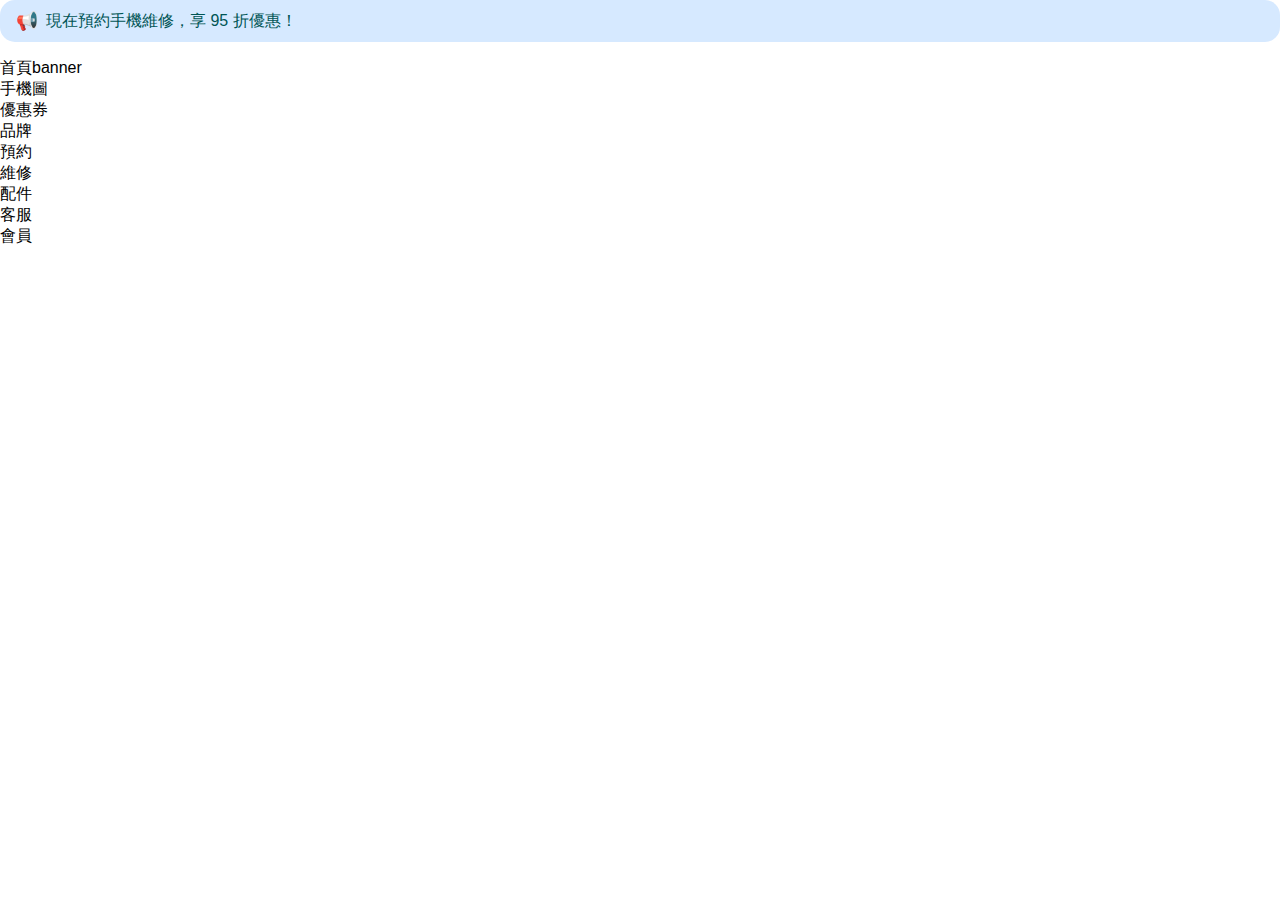
<file: index.html>
<!DOCTYPE html>
<html lang="zh-Hant">
<head>
  <meta charset="UTF-8" />
  <meta name="viewport" content="width=device-width, initial-scale=1.0" />
  <title>主頁</title>
  <link rel="stylesheet" href="style.css" />
  <style>
    .broadcast-bar {
      background-color: #d6e9ff;
      color: #055;
      border-radius: 15px;
      padding: 10px 16px;
      margin-bottom: 16px;
      display: flex;
      align-items: center;
      overflow: hidden;
      height: 42px;
      font-weight: 500;
    }

    .broadcast-bar span.icon {
      margin-right: 8px;
      font-size: 18px;
    }

    .broadcast-text {
      animation: fade 1s ease-in-out;
      transition: opacity 0.5s;
      white-space: nowrap;
    }

    @keyframes fade {
      0% { opacity: 0; transform: translateY(10px); }
      100% { opacity: 1; transform: translateY(0); }
    }
  </style>
</head>
<body>
  <div class="container">
    <div class="broadcast-bar">
      <span class="icon">📢</span>
      <span class="broadcast-text" id="broadcast-text">現在預約手機維修，享 95 折優惠！</span>
    </div>

    <div class="row">
      <div class="block banner">首頁banner</div>
      <div class="block phone">手機圖</div>
    </div>
    <div class="row">
      <div class="block small">優惠券</div>
      <div class="block small">品牌</div>
    </div>
    <div class="block reserve">預約</div>
    <div class="bottom-buttons">
      <div class="circle">維修</div>
      <div class="circle">配件</div>
      <div class="circle">客服</div>
      <div class="circle">會員</div>
    </div>
  </div>

  <script>
    const messages = [
      "現在預約手機維修，享 95 折優惠！",
      "熱銷行動電源限時特價中，數量有限！",
      "原廠電池更換，快速當日完修 🔋",
      "加入會員立即送 50 元配件折價券 🎁",
      "暑假限定活動開跑啦！保貼免費送～"
    ];
    let index = 0;
    const el = document.getElementById('broadcast-text');

    setInterval(() => {
      index = (index + 1) % messages.length;
      el.style.opacity = 0;
      setTimeout(() => {
        el.textContent = messages[index];
        el.style.opacity = 1;
      }, 300);
    }, 4000);
  </script>
</body>
</html>
</file>
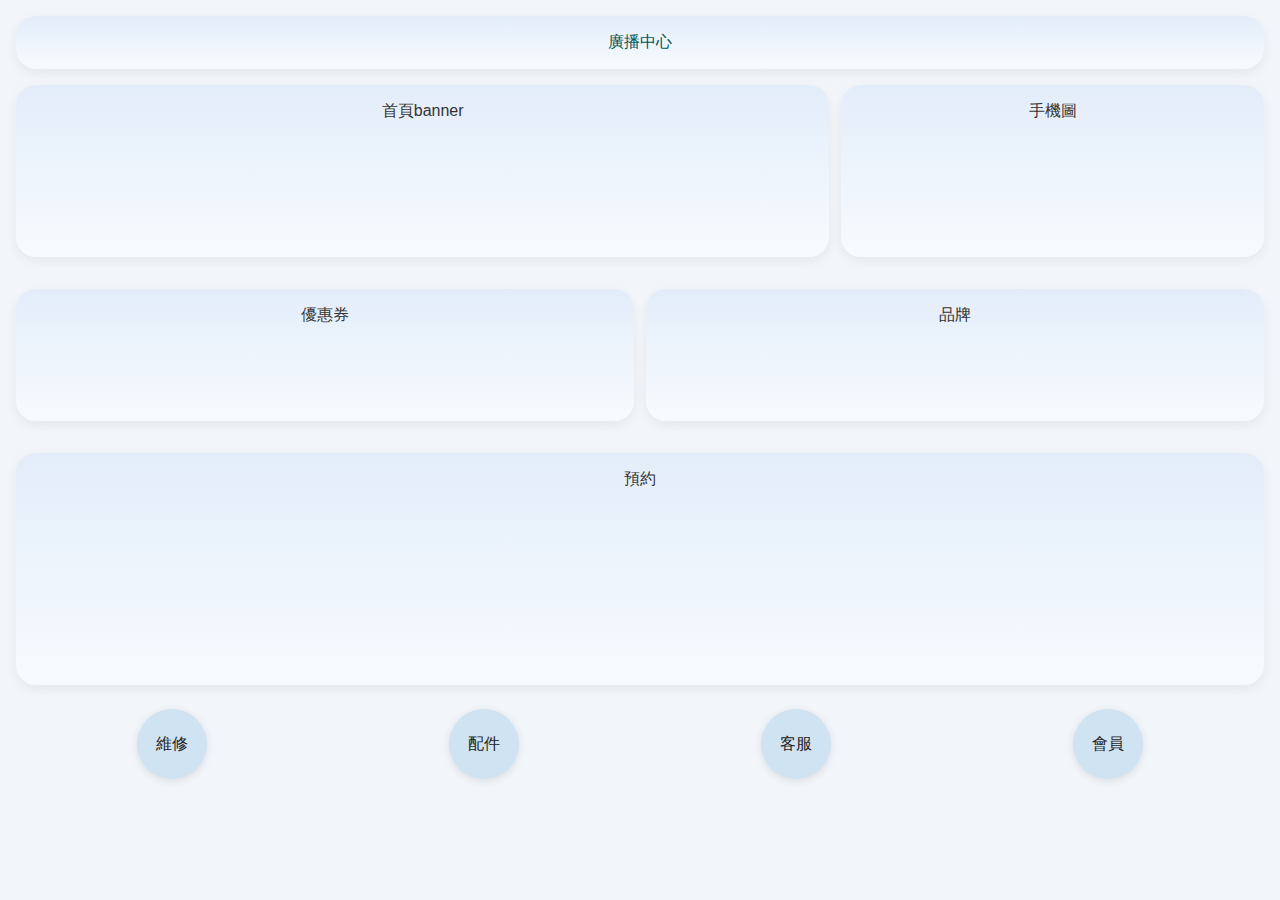
<file: github_homepage/index.html>
<!DOCTYPE html>
<html lang="zh-Hant">
<head>
  <meta charset="UTF-8" />
  <meta name="viewport" content="width=device-width, initial-scale=1.0" />
  <title>主頁</title>
  <link rel="stylesheet" href="style.css" />
</head>
<body>
  <div class="container">
    <div class="block broadcast">廣播中心</div>
    <div class="row">
      <div class="block banner">首頁banner</div>
      <div class="block phone">手機圖</div>
    </div>
    <div class="row">
      <div class="block small">優惠券</div>
      <div class="block small">品牌</div>
    </div>
    <div class="block reserve">預約</div>
    <div class="bottom-buttons">
      <div class="circle">維修</div>
      <div class="circle">配件</div>
      <div class="circle">客服</div>
      <div class="circle">會員</div>
    </div>
  </div>
</body>
</html>
</file>
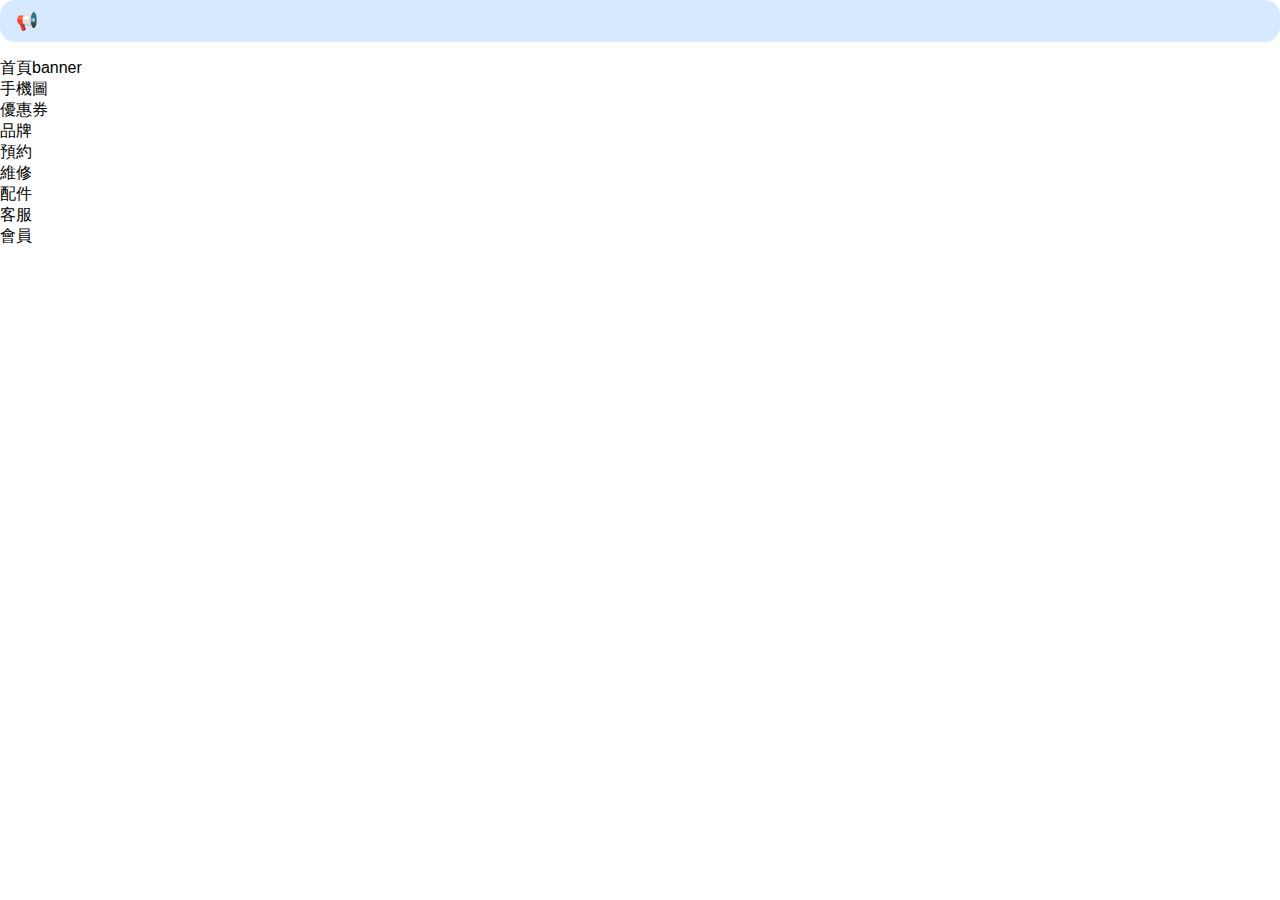
<file: member.html>
<!DOCTYPE html>
<html lang="zh-Hant">
<head>
  <meta charset="UTF-8" />
  <meta name="viewport" content="width=device-width, initial-scale=1.0" />
  <title>會員主頁</title>
  <style>
    * {
      box-sizing: border-box;
      margin: 0;
      padding: 0;
    }
    body {
      font-family: "Noto Sans TC", sans-serif;
      background-color: #f7f9fb;
      padding: 20px;
      color: #002b50;
    }
    .profile {
      display: flex;
      flex-direction: column;
      align-items: center;
      margin-bottom: 30px;
    }
    .avatar {
      width: 100px;
      height: 100px;
      border-radius: 50%;
      background-color: #ccc;
      margin-bottom: 12px;
    }
    .name {
      font-size: 22px;
      font-weight: bold;
      text-align: center;
    }

    .section {
      background-color: white;
      border-radius: 12px;
      box-shadow: 0 2px 8px rgba(0,0,0,0.05);
      padding: 20px;
      margin-bottom: 20px;
    }

    .section h3 {
      margin-bottom: 16px;
      font-size: 18px;
      border-bottom: 1px solid #ddd;
      padding-bottom: 8px;
    }

    .section ul {
      list-style: none;
    }

    .section li {
      padding: 10px 0;
      border-bottom: 1px solid #eee;
      cursor: pointer;
    }

    .section li:last-child {
      border-bottom: none;
    }

    .calendar-section {
      background-color: white;
      border-radius: 12px;
      padding: 20px;
      box-shadow: 0 2px 8px rgba(0,0,0,0.05);
    }

    iframe {
      width: 100%;
      height: 800px;
      border: none;
      border-radius: 12px;
    }
  </style>
</head>
<body>
  <div class="name">
    <span id="memberName">會員姓名</span><br>
    <span id="memberCode" style="font-size: 12px; color: gray;"></span>
  </div>

  <div class="section">
    <h3>會員功能</h3>
    <ul>
      <li onclick="alert('尚未設定連結')">個人資料</li>
      <li onclick="alert('尚未設定連結')">線上客服</li>
      <li onclick="alert('尚未設定連結')">促銷代碼</li>
      <li onclick="alert('尚未設定連結')">年度報告</li>
    </ul>
  </div>

  <div class="calendar-section">
    <h3>線上預約</h3>
    <iframe 
      src="https://blackbox3c.simplybook.asia/v2/#book" 
      allowfullscreen>
    </iframe>
  </div>

  <script>
    window.onload = function () {
      const urlParams = new URLSearchParams(window.location.search);
      const account = urlParams.get('account');

      if (account) {
        fetch(`https://script.google.com/macros/s/AKfycbxXxJvXcpeCjDdJtpe_59R7zIUIqgVuVW7038_xcaCJnhyTB0LPUJEvr59MNPyhPYJu/exec?account=${encodeURIComponent(account)}`)
          .then(response => response.json())
          .then(data => {
            if (data.found) {
              document.getElementById("memberName").textContent = data.name;
              document.getElementById("memberCode").textContent = `會員編號：${data.code}`;
              localStorage.setItem("memberInfo", JSON.stringify(data));
            } else {
              alert("找不到會員資料，請重新登入");
              window.location.href = "index.html";
            }
          })
          .catch(err => {
            console.error("查詢失敗：", err);
            alert("資料載入失敗，請稍後再試");
            window.location.href = "index.html";
          });
      } else {
        alert("缺少登入資訊，請重新登入");
        window.location.href = "index.html";
      }
    }
  </script>
</body>
</html>
</file>
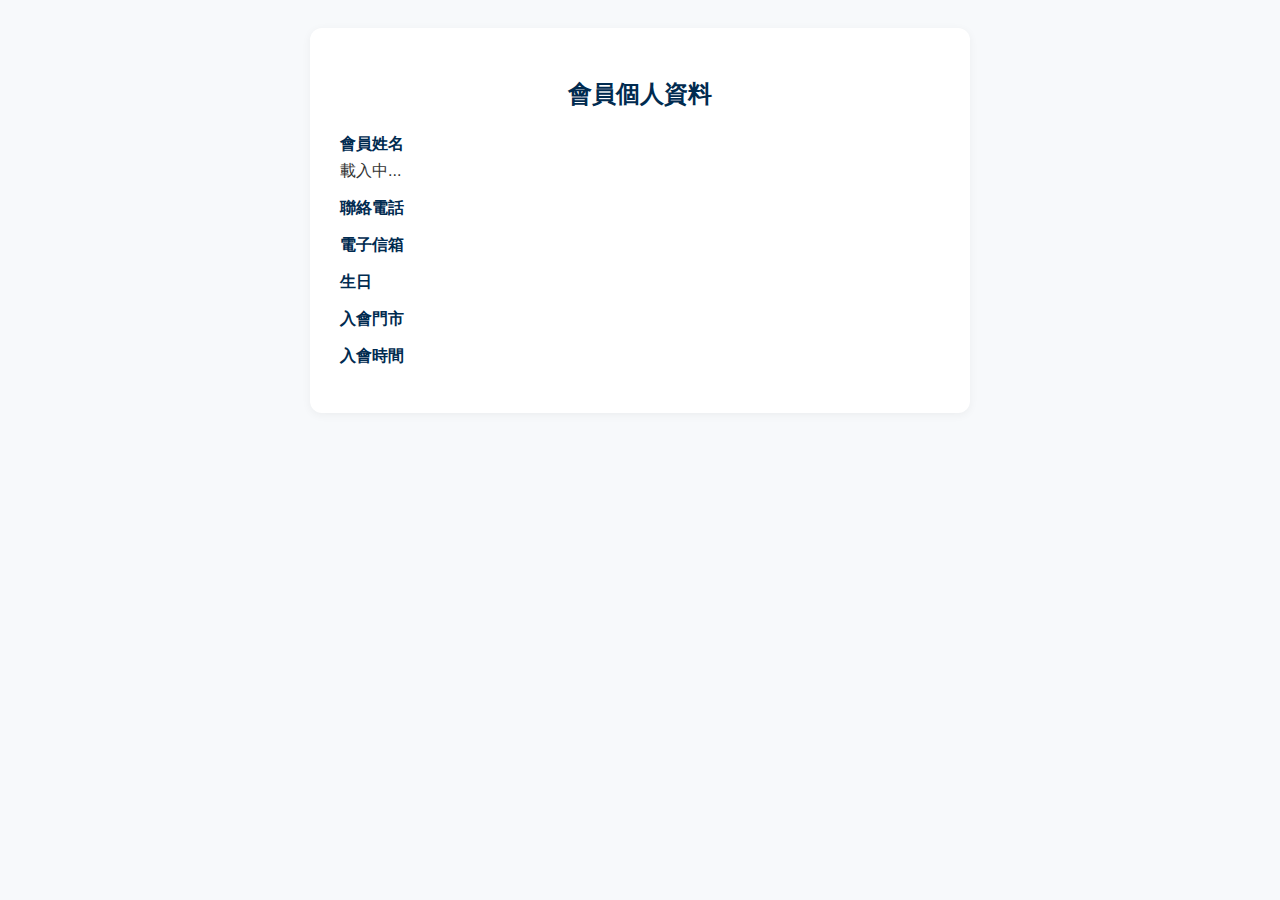
<file: profile.html>
<!DOCTYPE html>
<html lang="zh-Hant">
<head>
  <meta charset="UTF-8" />
  <meta name="viewport" content="width=device-width, initial-scale=1.0" />
  <title>個人資料</title>
  <style>
    body {
      font-family: "Noto Sans TC", sans-serif;
      background-color: #f7f9fb;
      padding: 20px;
      color: #002b50;
    }
    .container {
      max-width: 600px;
      margin: 0 auto;
      background-color: white;
      border-radius: 12px;
      padding: 30px;
      box-shadow: 0 2px 10px rgba(0,0,0,0.05);
    }
    h2 {
      text-align: center;
      margin-bottom: 24px;
    }
    .field {
      margin-bottom: 16px;
    }
    .field label {
      font-weight: bold;
      display: block;
      margin-bottom: 6px;
    }
    .field p {
      margin: 0;
      font-size: 16px;
      color: #333;
    }
  </style>
</head>
<body>
  <div class="container">
    <h2>會員個人資料</h2>
    <div class="field">
      <label>會員姓名</label>
      <p id="name">載入中...</p>
    </div>
    <div class="field">
      <label>聯絡電話</label>
      <p id="phone"></p>
    </div>
    <div class="field">
      <label>電子信箱</label>
      <p id="email"></p>
    </div>
    <div class="field">
      <label>生日</label>
      <p id="birthday"></p>
    </div>
    <div class="field">
      <label>入會門市</label>
      <p id="location"></p>
    </div>
    <div class="field">
      <label>入會時間</label>
      <p id="timestamp"></p>
    </div>
  </div>

  <script>
    const urlParams = new URLSearchParams(window.location.search);
    const account = urlParams.get("account");

    if (account) {
      fetch("https://script.google.com/macros/s/AKfycbzAW3sj1hOrfK-HN5a7iesXKsJWHuyHjqA7de6zT96tdENymNKdP15shmmTmi_5ksGG/exec?account=" + encodeURIComponent(account))
        .then(res => res.json())
        .then(data => {
          if (data.found) {
            document.getElementById("name").textContent = data.name;
            document.getElementById("phone").textContent = data.phone;
            document.getElementById("email").textContent = data.email;
            document.getElementById("birthday").textContent = data.birthday;
            document.getElementById("location").textContent = data.location;
            document.getElementById("timestamp").textContent = data.timestamp;
          } else {
            alert("找不到該會員資料！");
            document.getElementById("name").textContent = "查無資料";
          }
        })
        .catch(err => {
          console.error(err);
          alert("資料讀取失敗");
        });
    } else {
      alert("無登入資訊，請從首頁登入");
    }
  </script>
</body>
</html>
</file>
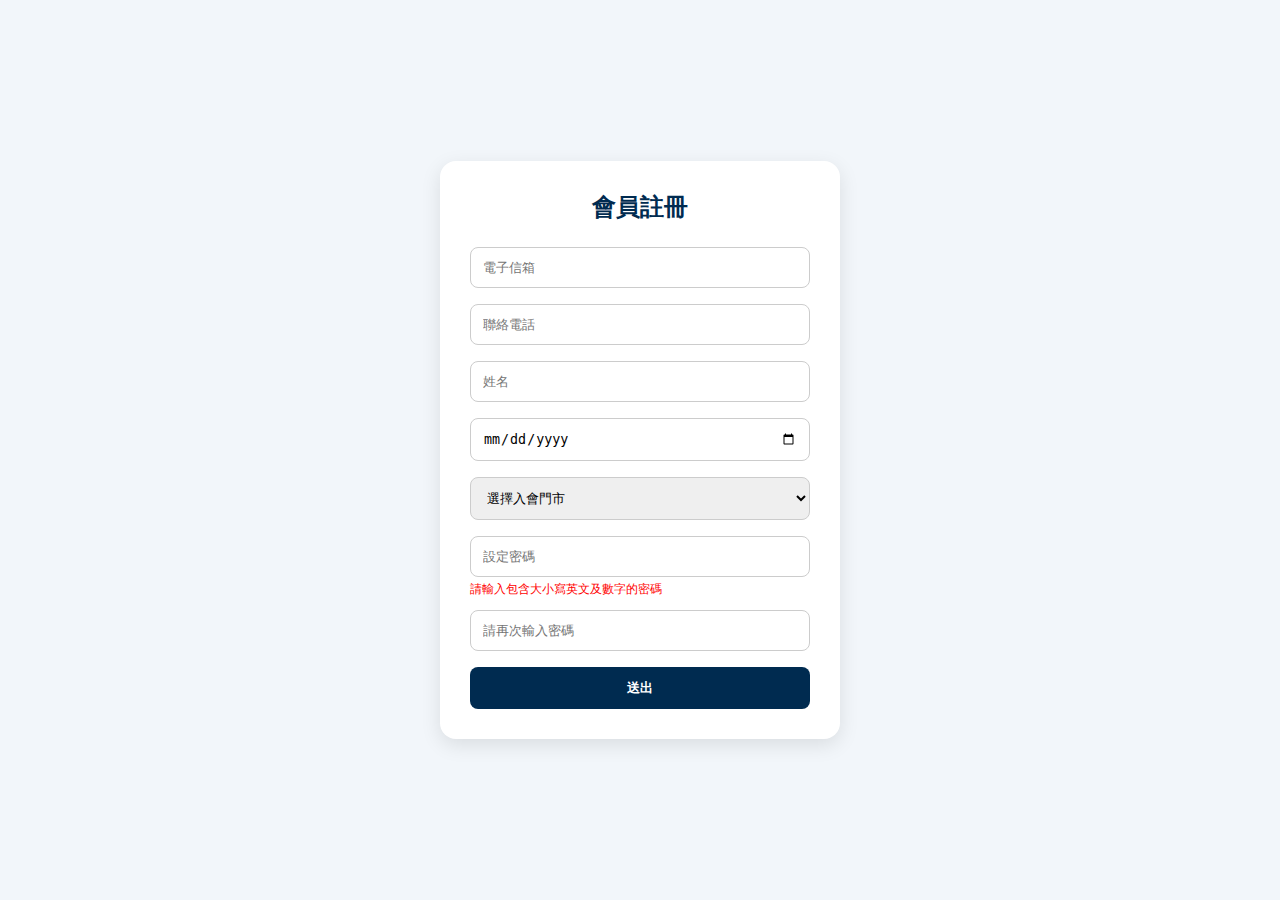
<file: register.html>
<!DOCTYPE html>
<html lang="zh-Hant">
<head>
  <meta charset="UTF-8" />
  <meta name="viewport" content="width=device-width, initial-scale=1.0, maximum-scale=1.0, user-scalable=no" />
  <title>會員註冊</title>
  <style>
    * {
      box-sizing: border-box;
      padding: 0;
      margin: 0;
    }
    body {
      font-family: "Noto Sans TC", sans-serif;
      background-color: #f2f6fa;
      display: flex;
      justify-content: center;
      align-items: center;
      height: 100vh;
      padding: 20px;
    }
    form {
      background-color: white;
      padding: 30px;
      border-radius: 16px;
      box-shadow: 0 6px 20px rgba(0, 0, 0, 0.1);
      max-width: 400px;
      width: 100%;
    }
    h2 {
      margin-bottom: 24px;
      text-align: center;
      color: #002b50;
    }
    input, select {
      width: 100%;
      padding: 12px;
      margin-bottom: 16px;
      border-radius: 8px;
      border: 1px solid #ccc;
    }
    .note {
      color: red;
      font-size: 12px;
      margin-top: -12px;
      margin-bottom: 12px;
    }
    button {
      background-color: #002b50;
      color: white;
      padding: 12px;
      border: none;
      border-radius: 8px;
      width: 100%;
      font-weight: bold;
      cursor: pointer;
    }
    .toast {
      position: fixed;
      top: 30px;
      left: 50%;
      transform: translateX(-50%);
      background-color: #4caf50;
      color: white;
      padding: 12px 24px;
      border-radius: 24px;
      box-shadow: 0 4px 12px rgba(0,0,0,0.2);
      opacity: 0;
      transition: opacity 0.5s ease, transform 0.5s ease;
      z-index: 100;
    }
    .toast.show {
      opacity: 1;
      transform: translateX(-50%) translateY(0);
    }
  </style>
</head>
<body>

  <form id="registerForm">
    <h2>會員註冊</h2>
    <input type="email" name="email" placeholder="電子信箱" required />
    <input type="tel" name="phone" placeholder="聯絡電話" required />
    <input type="text" name="name" placeholder="姓名" required />
    <input type="date" name="birthday" placeholder="生日" required />

    <select name="location" required>
      <option value="" disabled selected>選擇入會門市</option>
      <option value="勤美公益店">勤美公益店</option>
      <option value="沙鹿站前店">沙鹿站前店</option>
    </select>

    <input type="password" name="password" id="password" placeholder="設定密碼" required />
    <div class="note">請輸入包含大小寫英文及數字的密碼</div>
    <input type="password" name="confirmPassword" id="confirmPassword" placeholder="請再次輸入密碼" required />

    <button type="submit">送出</button>
  </form>

  <div class="toast" id="toast">註冊成功</div>

  <script>
    const form = document.getElementById('registerForm');
    const toast = document.getElementById('toast');

    function generateMemberCode() {
      const prefix = 'BB';
      const now = Date.now().toString().slice(-6);
      const rand = Math.floor(100 + Math.random() * 900); // 三位數
      return `${prefix}${now}${rand}`;
    }

    form.addEventListener('submit', function (e) {
      e.preventDefault();
      const data = new FormData(form);

      const password = document.getElementById('password').value;
      const confirmPassword = document.getElementById('confirmPassword').value;

      const validPassword = /^(?=.*[a-z])(?=.*[A-Z])(?=.*\d).{6,}$/.test(password);

      if (!validPassword) {
        alert("密碼需包含大小寫英文字母及數字，且至少6位數");
        return;
      }

      if (password !== confirmPassword) {
        alert("兩次輸入的密碼不一致");
        return;
      }

      const memberCode = generateMemberCode();
      data.append("memberCode", memberCode);

      fetch("https://script.google.com/macros/s/AKfycbzTQI8U37t2BJc2h62sR2aeLNZLe9mTnK81p3WUIuKQGli0eLB8spavTaNNx_SJ5rwy/exec", {
        method: "POST",
        body: data
      })
     .then(response => response.json())
.then(result => {
  if (result.success) {
    toast.classList.add("show");
    setTimeout(() => {
      toast.classList.remove("show");
      form.reset();
    }, 5000);
  } else if (result.message === "duplicate") {
    alert("此信箱或電話已重複註冊，請重新確認。");
  }
})

      .catch(error => {
        alert("發生錯誤，請稍後再試");
        console.error(error);
      });
    });
  </script>
</body>
</html>
</file>
<file: style.css>
* {
  margin: 0;
  padding: 0;
  box-sizing: border-box;
}

body, html {
  height: 100%;
  font-family: "Noto Sans TC", sans-serif;
  overflow: hidden;
}

.bg-video {
  position: fixed;
  top: 0;
  left: 0;
  width: 100%;
  height: 100%;
  object-fit: cover;
  z-index: -1;
}

.overlay {
  position: absolute;
  top: 4%;
  left: 4%;
  right: 4%;
  color: white;
}

.logo {
  width: 50px;
  margin-bottom: 20px;
}

.text-group {
  text-align: left;
  max-width: 320px;
  margin-bottom: 100px;
}

.text-group h1 {
  font-size: 26px;
  line-height: 1.6;
  font-weight: 600;
  margin-bottom: 10px;
}

.text-group .nowrap {
  white-space: nowrap;
}

.text-group p {
  font-size: 16px;
  opacity: 0.85;
  margin-bottom: 0;
}

.center-buttons {
  position: absolute;
  bottom: -150%;
  left: 50%;
  transform: translateX(-50%);
  text-align: center;
}

.center-buttons button {
  background-color: white;
  color: #002b50;
  padding: 12px 32px;
  border: none;
  border-radius: 24px;
  font-size: 16px;
  cursor: pointer;
  font-weight: bold;
  margin-bottom: 20px;
}

.links {
  font-size: 14px;
  color: white;
}

.links a {
  color: white;
  text-decoration: underline;
}
.login-card {
  position: absolute;
  top: 55%;
  left: 50%;
  transform: translate(-50%, -50%) scale(0);
  background-color: rgba(255,255,255,0.95);
  padding: 24px;
  border-radius: 16px;
  width: 80%;
  max-width: 320px;
  text-align: center;
  transition: transform 0.3s ease;
  z-index: 10;
}

.login-card.show {
  transform: translate(-50%, -50%) scale(1);
}

.login-card h2 {
  margin-bottom: 16px;
  color: #002b50;
}

.login-card input {
  width: 100%;
  padding: 10px;
  margin-bottom: 12px;
  border-radius: 8px;
  border: 1px solid #ccc;
}

.login-card button {
  background-color: #002b50;
  color: white;
  width: 100%;
}
</file>
<file: github_homepage/style.css>
body {
  margin: 0;
  font-family: "Noto Sans TC", sans-serif;
  background-color: #f2f6fa;
  color: #222;
}

.container {
  padding: 16px;
}

.block {
  background: linear-gradient(to bottom, #e3edf9, #f7fbff);
  border-radius: 20px;
  padding: 16px;
  margin-bottom: 16px;
  text-align: center;
  box-shadow: 0 4px 12px rgba(0, 0, 0, 0.06);
  font-weight: 500;
  color: #333;
  transition: transform 0.2s ease;
}

.block:hover {
  transform: scale(1.02);
}

.row {
  display: flex;
  gap: 12px;
  margin-bottom: 16px;
}

.banner {
  flex: 2;
  height: 140px;
}

.phone {
  flex: 1;
  height: 140px;
}

.small {
  flex: 1;
  height: 100px;
}

.reserve {
  height: 200px;
}

.broadcast {
  background-color: #d6e9ff;
  color: #055;
}

.bottom-buttons {
  display: flex;
  justify-content: space-around;
  margin-top: 24px;
}

.circle {
  background-color: #d0e3f3;
  width: 70px;
  height: 70px;
  border-radius: 50%;
  display: flex;
  align-items: center;
  justify-content: center;
  font-size: 16px;
  font-weight: 500;
  box-shadow: 0 2px 8px rgba(0, 0, 0, 0.1);
  transition: background-color 0.3s;
}

.circle:hover {
  background-color: #c0d9ef;
}
</file>
